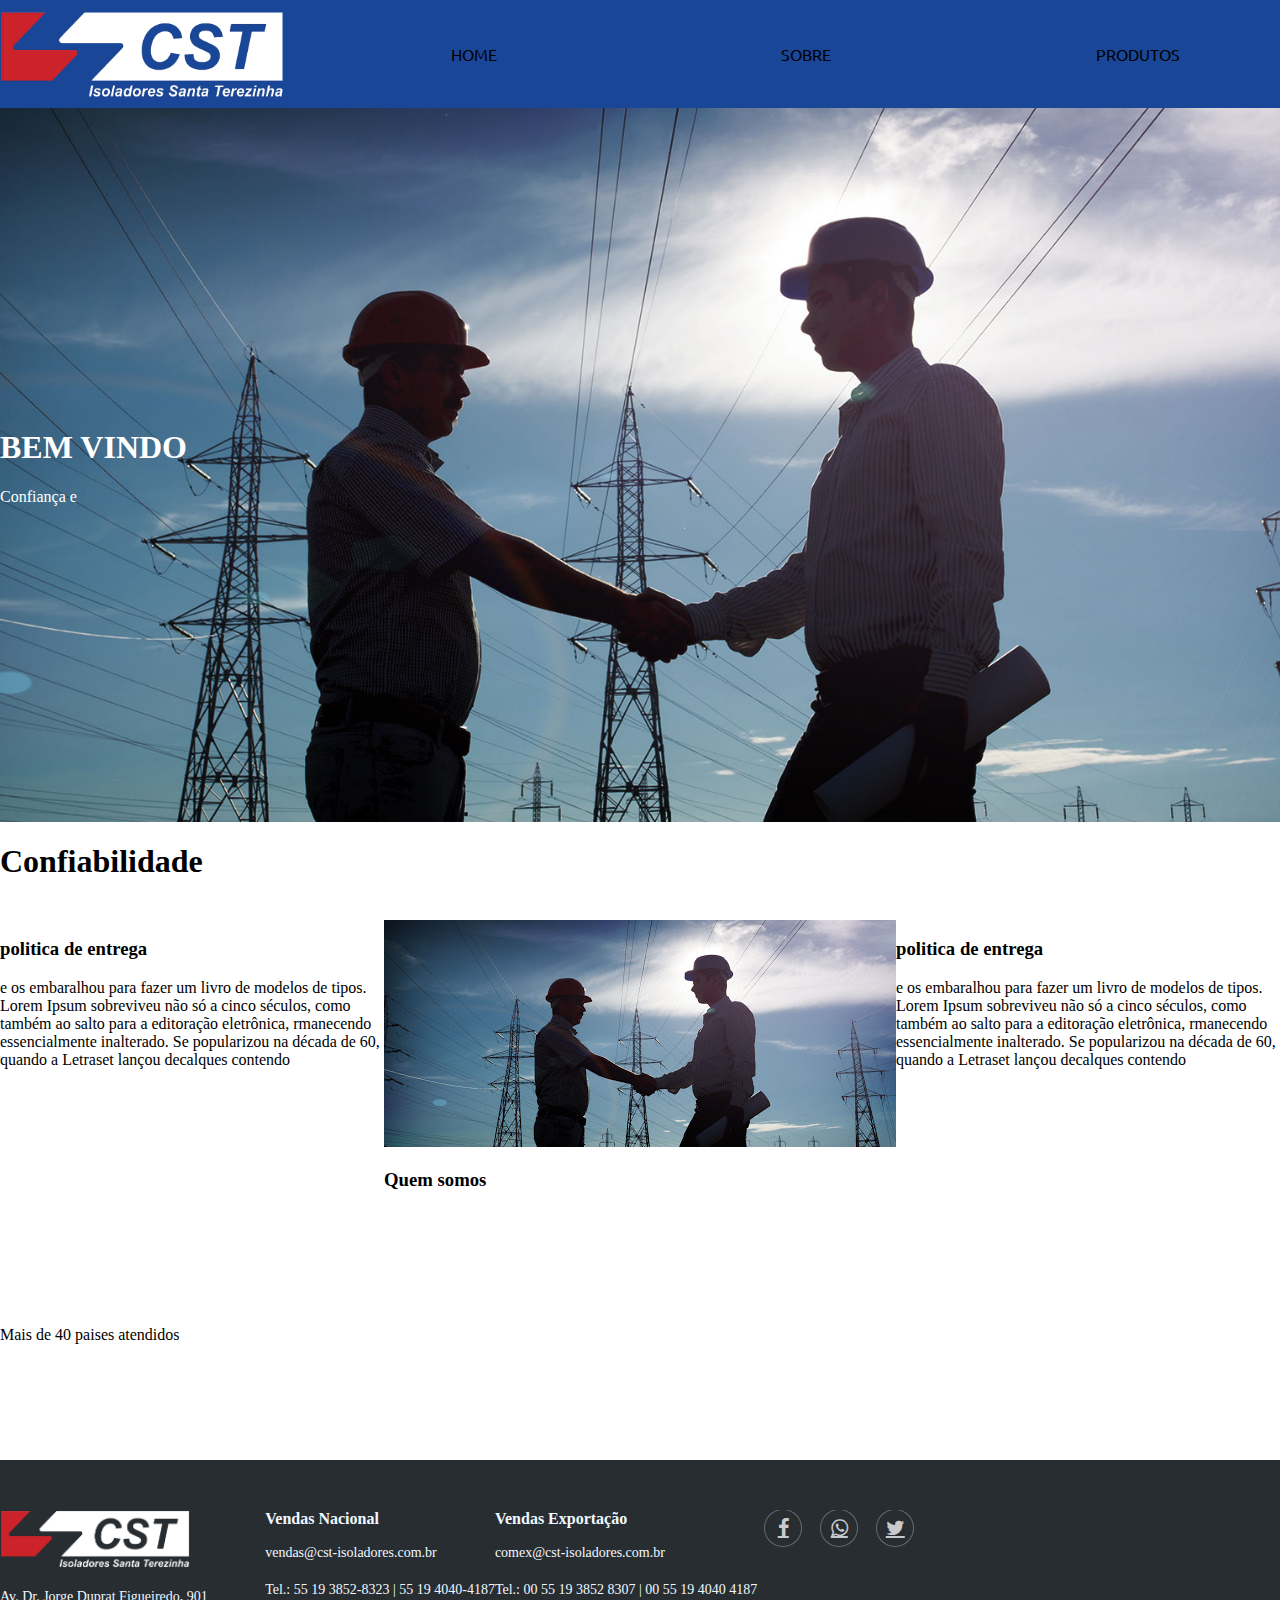
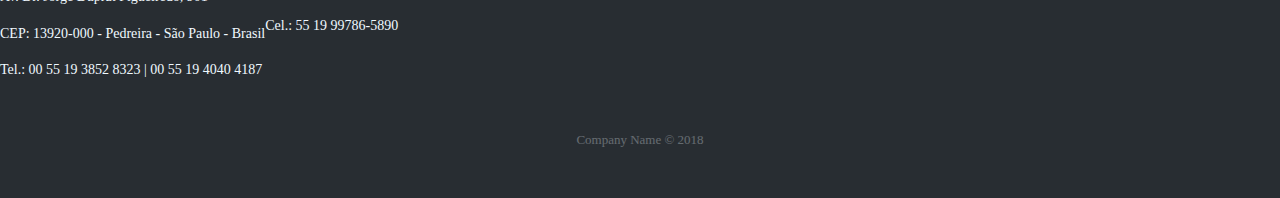
<file: index.html>
<!DOCTYPE html>
<html lang="pt-br">

<head>
    <meta charset="UTF-8">
    <meta http-equiv="X-UA-Compatible" content="IE=edge">
    <link rel="stylesheet" href="css/style.css">
    <link href="https://cdn.jsdelivr.net/npm/bootstrap@5.0.1/dist/css/bootstrap.min.css" rel="stylesheet"
        integrity="sha384-+0n0xVW2eSR5OomGNYDnhzAbDsOXxcvSN1TPprVMTNDbiYZCxYbOOl7+AMvyTG2x" crossorigin="anonymous">
    <link rel="stylesheet" href="https://cdnjs.cloudflare.com/ajax/libs/font-awesome/4.7.0/css/font-awesome.min.css">
    <title>CST Isoladores</title>
</head>

<body>
    <header>
        <div class="pai">
            <nav class="container">
                <div class="logo">
                </div>
                <div class="1">
                    <a href="/index.html" class="navLinks">Home</a>
                </div>
                <div class="2">
                    <a href="./sobre.html" class="navLinks">Sobre</a>
                </div>
                <div class="3">
                    <a href="./produtos.html" class="navLinks">Produtos</a>
                </div>
            </nav>
        </div>

        <div class="header-site">
            <div class="container">
                <div class="row">
                    <div class="col-xs-12">
                        <h1 class="text-center" id="bemvindo">BEM VINDO</h1>

                        <p class="lead text-center" id="frase-init">Confiança e qualidade em isoladores há mais de 65
                            anos.</p>
                    </div>
                </div>
            </div>
        </div>
    </header>
    
    <section class="content-size">
        <div class="container">
            <div class="row">
                <div class="col-xs-12">
                    <h1 class="text-center">Confiabilidade</h1>
                    <br>
                </div>
            </div>
        </div>

        <div class="row">
            <div class="col-sm-4">
                <div class="thumbnail">
                    <div class="caption text-center">
                        <h3>politica de entrega</h3>

                        <p> e os embaralhou para fazer um livro de modelos de tipos.
                            Lorem Ipsum sobreviveu não só a cinco séculos, como também ao salto para a editoração
                            eletrônica,
                            rmanecendo essencialmente inalterado.
                            Se popularizou na década de 60, quando a Letraset lançou decalques contendo</p>
                    </div>
                </div>
            </div>
            <div class="col-sm-4">
                <div class="thumbnail">
                    <img src="img/back1.jpg">
                    <div class="caption text-center">
                        <h3>Quem somos</h3>

                    </div>
                </div>
            </div>
            <div class="col-sm-4">
                <div class="thumbnail">
                    <div class="caption text-center">
                        <h3>politica de entrega</h3>

                        <p> e os embaralhou para fazer um livro de modelos de tipos.
                            Lorem Ipsum sobreviveu não só a cinco séculos, como também ao salto para a editoração
                            eletrônica,
                            rmanecendo essencialmente inalterado.
                            Se popularizou na década de 60, quando a Letraset lançou decalques contendo</p>

                    </div>
                </div>
            </div>

        </div>

    </section>
    <section class="img-site">
        <div class="container">
            <div class="row">
                <div class="col-xs-12">

                    <p class="lead text-center">Mais de 40 paises atendidos</p>
                </div>
            </div>
        </div>

    </section>

    <section class="footer-size">
        <div class="footer-dark">
            <footer>
                <div class="container">
                    <div class="row">
                        <div class="col-sm-6 col-md-3 item">
                            <img src="./img/logo.png" width=190>
                            <ul>
                                <p>Av. Dr. Jorge Duprat Figueiredo, 901</p>
                                <p>CEP: 13920-000 - Pedreira - São Paulo - Brasil</p>
                                <p>Tel.: 00 55 19 3852 8323 | 00 55 19 4040 4187</p>
                            </ul>
                        </div>
                        <div class="col-sm-6 col-md-3 item">
                            <h3>Vendas Nacional</h3>
                            <ul>
                                <p>vendas@cst-isoladores.com.br</p>
                                <p>Tel.: 55 19 3852-8323 | 55 19 4040-4187</p>
                                <p>Cel.: 55 19 99786-5890</p>
                            </ul>
                        </div>
                        <div class="col-md-6 item">
                            <h3>Vendas Exportação</h3>
                            <ul>
                                <p>comex@cst-isoladores.com.br</p>
                                <p>Tel.: 00 55 19 3852 8307 | 00 55 19 4040 4187</p>
                            </ul>
                        </div>
                        <div class="item social">
                            <a href="#" class="fa fa-facebook"></a>
                            <a href="#" class="fa fa-whatsapp"></a>
                            <a href="#" class="fa fa-twitter"></a>
                        </div>
                    </div>
                    <p class="copyright">Company Name © 2018</p>
                </div>
            </footer>
        </div>

    </section>


    <script>
        function typeWriter(elemento) {
            const textoArray = elemento.innerHTML.split('');
            elemento.innerHTML = '';
            textoArray.forEach((letra, i) => {
                setTimeout(() => elemento.innerHTML += letra, 75 * i)
            });
        }


        const titulo = document.querySelector('p');
        typeWriter(titulo);
    </script>
</body>

</html>
</file>
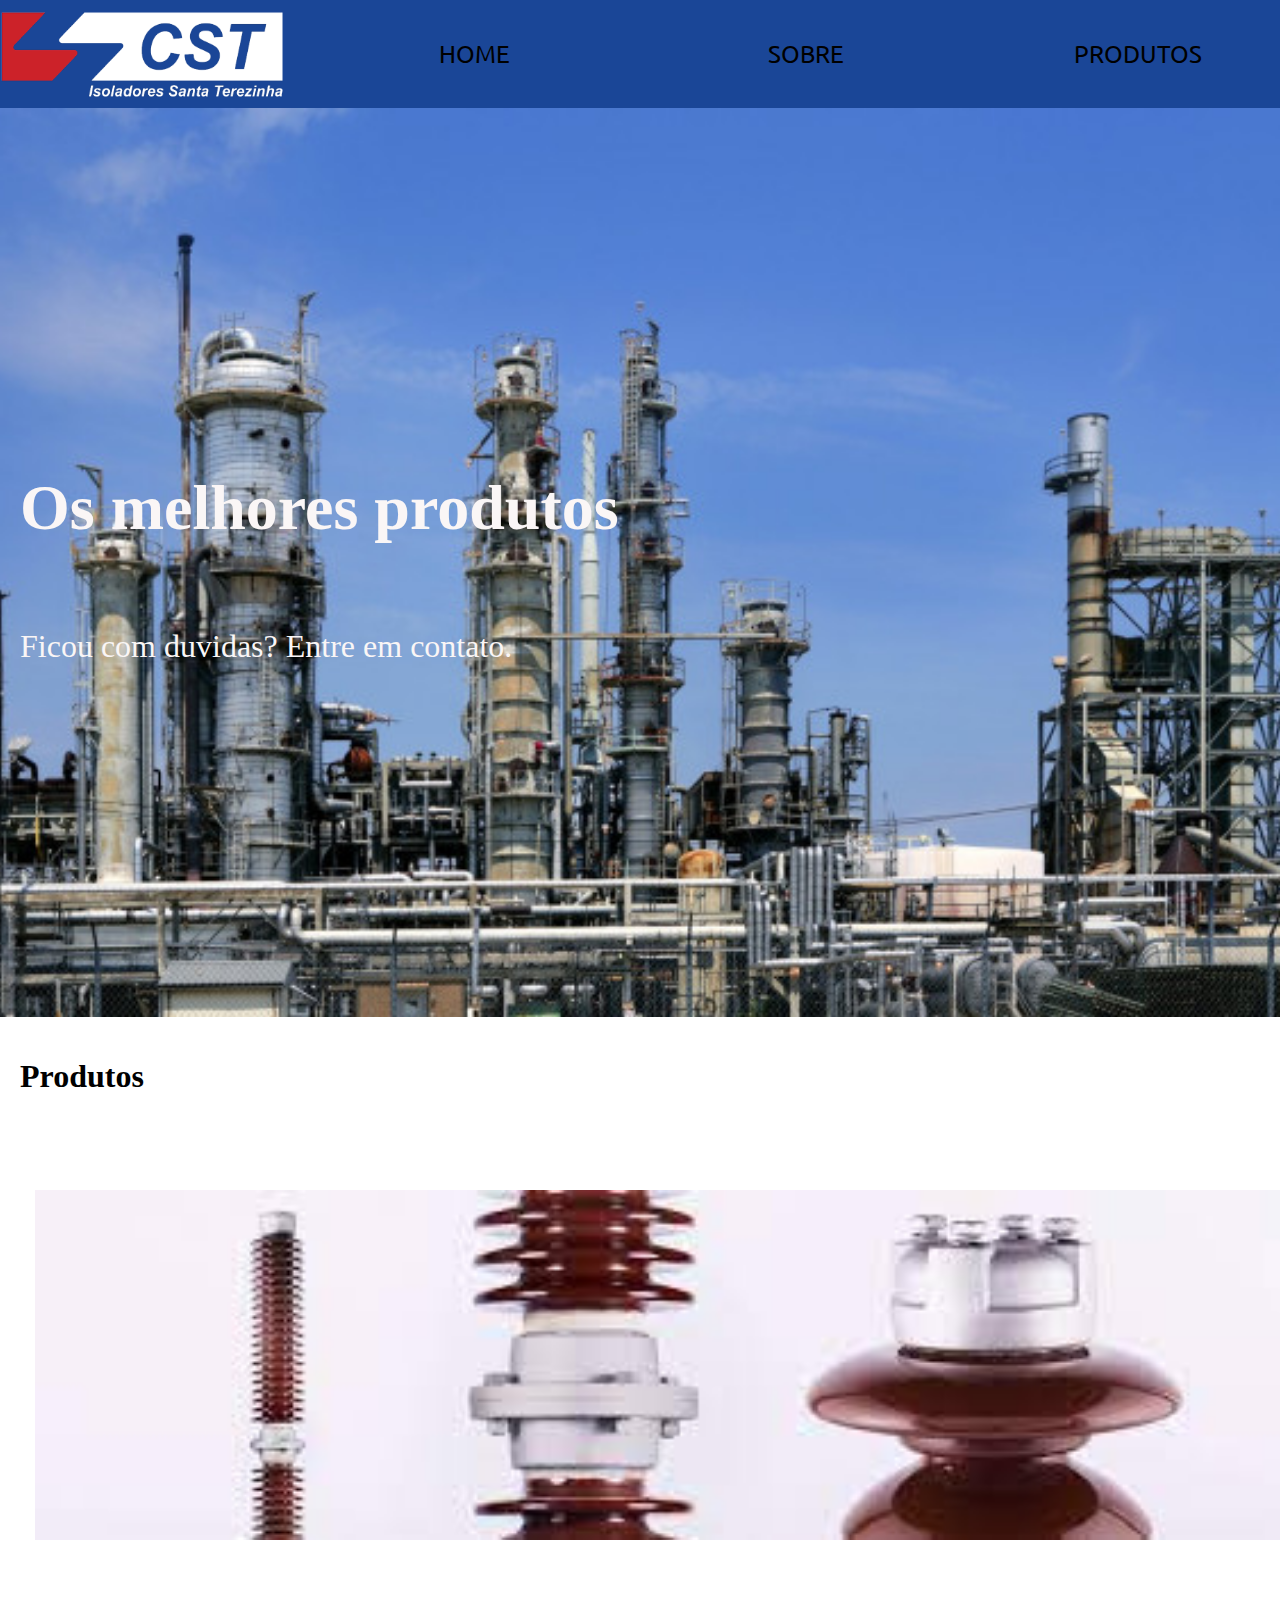
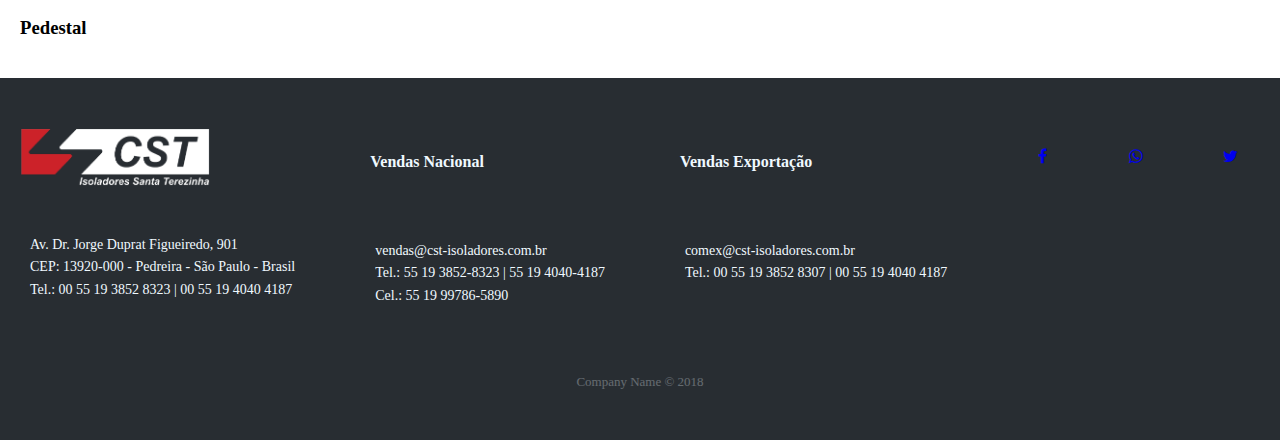
<file: produtos.html>
<!DOCTYPE html>
<html lang="pt-br">

<head>
  <meta charset="UTF-8">
  <meta http-equiv="X-UA-Compatible" content="IE=edge">
  <link rel="stylesheet" href="css/produtos.css">
  <link href="https://cdn.jsdelivr.net/npm/bootstrap@5.0.1/dist/css/bootstrap.min.css" rel="stylesheet"
    integrity="sha384-+0n0xVW2eSR5OomGNYDnhzAbDsOXxcvSN1TPprVMTNDbiYZCxYbOOl7+AMvyTG2x" crossorigin="anonymous">
  <link rel="stylesheet" href="https://cdnjs.cloudflare.com/ajax/libs/font-awesome/4.7.0/css/font-awesome.min.css">
  <title>Document</title>
</head>

<body>
  <header>
    <section class="pai">
      <nav class="container">
        <div class="logo">
        </div>
        <div class="1">
          <a href="./index.html" class="navLinks">Home</a>
        </div>
        <div class="2">
          <a href="./sobre.html" class="navLinks">Sobre</a>
        </div>
        <div class="3">
          <a href="./produtos.html" class="navLinks">Produtos</a>
        </div>
      </nav>
    </section>
    <section class="header-site">
      <div class="container">
        <div class="row">
          <div class="col-xs-12">
            <h1 class="text-center" id="bemvindo">Os melhores produtos</h1>

            <p class="lead text-center" id="frase-init">Ficou com duvidas? Entre em contato.</p>
          </div>
        </div>
      </div>
    </section>

    <section class="content-size">
      <div class="container">
          <div class="row">
              <div class="col-xs-12">
                  <h1 class="text-center">Produtos</h1>
                  <br>
              </div>
          </div>
      </div>

      <div class="row" >
          <div class="col-sm-4">
              <div class="thumbnail">
                <img src="img/pedestal.jpeg">
                  <div class="caption text-center">
                      <h3>Pedestal</h3>

                  </div>
              </div>
          </div>
          <div class="col-sm-4">
              <div class="thumbnail">
                  <img src="img/pilar.jpeg">
                  <div class="caption text-center">
                      <h3>Pilar</h3>

                  </div>
              </div>
          </div>
          <div class="col-sm-4">
              <div class="thumbnail">
                <img src="img/rondel.jpeg">
                  <div class="caption text-center">
                      <h3>Rondel</h3>

                     

                  </div>
              </div>
          </div>

      </div>

  </section>









    <section class="footer-size">
      <div class="footer-dark">
        <footer>
          <div class="container">
            <div class="row">
              <div class="col-sm-6 col-md-3 item">
                <img src="./img/logo.png" width=190>
                <ul>
                  <p>Av. Dr. Jorge Duprat Figueiredo, 901</p>
                  <p>CEP: 13920-000 - Pedreira - São Paulo - Brasil</p>
                  <p>Tel.: 00 55 19 3852 8323 | 00 55 19 4040 4187</p>
                </ul>
              </div>
              <div class="col-sm-6 col-md-3 item">
                <h3>Vendas Nacional</h3>
                <ul>
                  <p>vendas@cst-isoladores.com.br</p>
                  <p>Tel.: 55 19 3852-8323 | 55 19 4040-4187</p>
                  <p>Cel.: 55 19 99786-5890</p>
                </ul>
              </div>
              <div class="col-md-6 item">
                <h3>Vendas Exportação</h3>
                <ul>
                  <p>comex@cst-isoladores.com.br</p>
                  <p>Tel.: 00 55 19 3852 8307 | 00 55 19 4040 4187</p>
                </ul>
              </div>
              <div class="item social">
                <a href="#" class="fa fa-facebook"></a>
                <a href="#" class="fa fa-whatsapp"></a>
                <a href="#" class="fa fa-twitter"></a>
              </div>
            </div>
            <p class="copyright">Company Name © 2018</p>
          </div>
        </footer>
      </div>

    </section>


  </header>
</body>

</html>
</file>
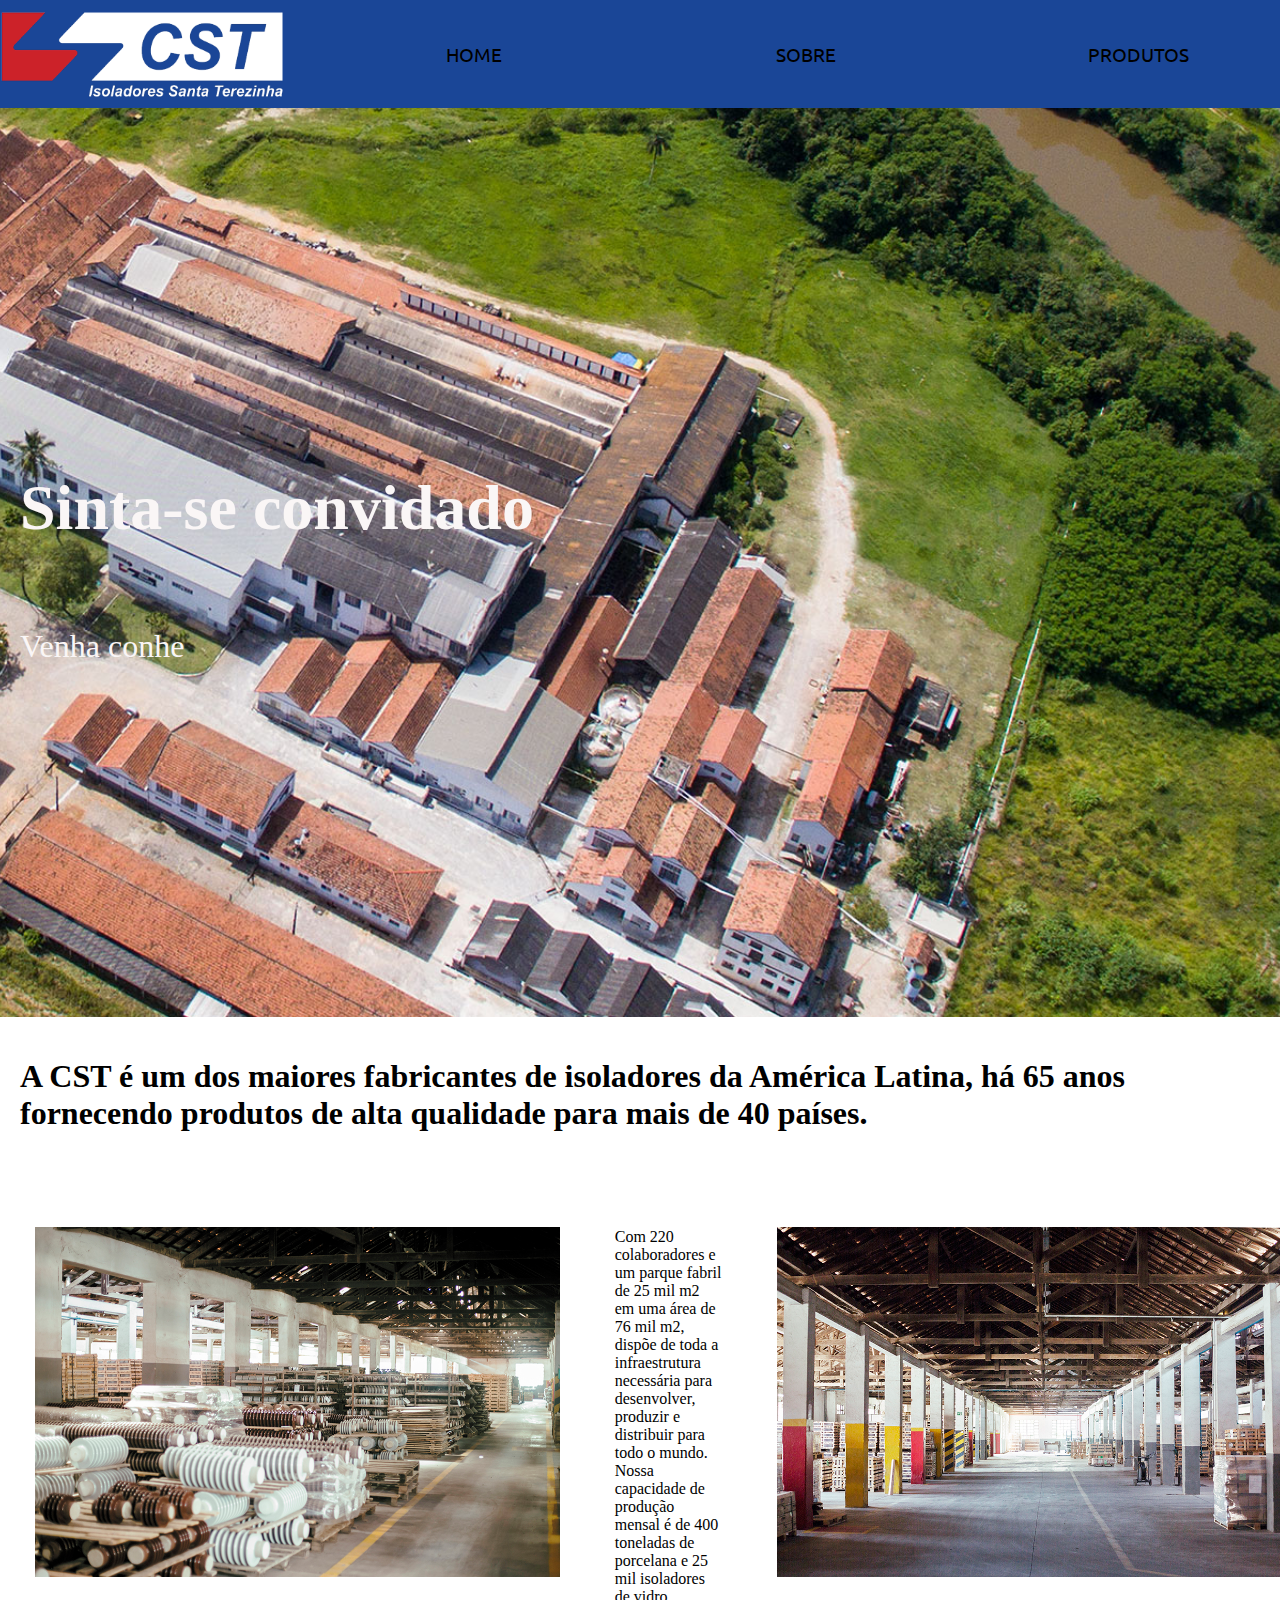
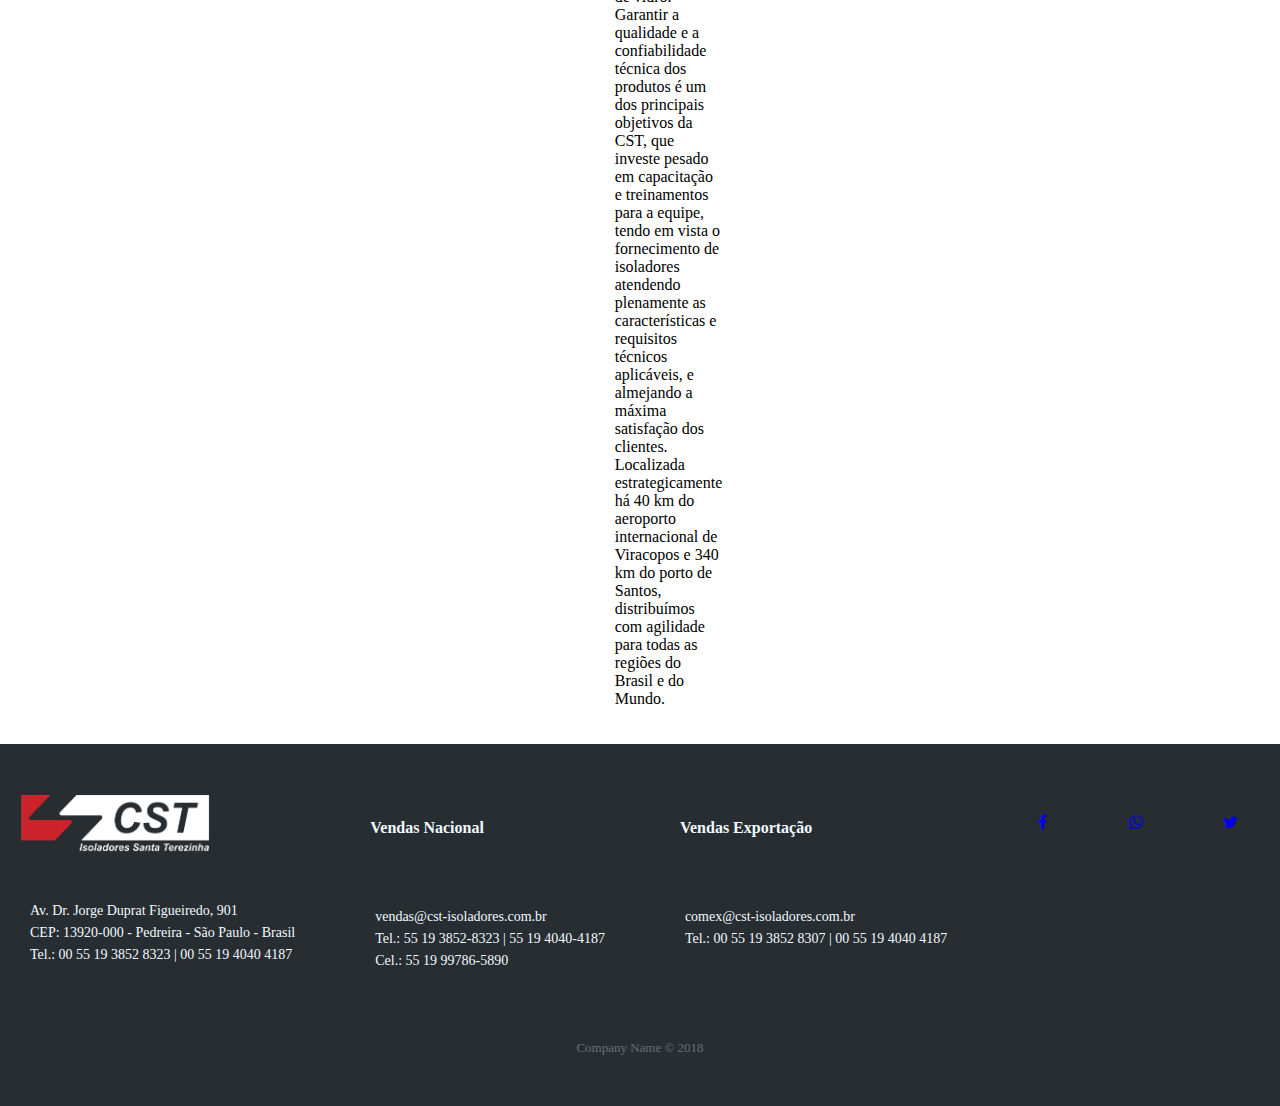
<file: sobre.html>
<!DOCTYPE html>
<html lang="pt-br">

<head>
  <meta charset="UTF-8">
  <meta http-equiv="X-UA-Compatible" content="IE=edge">
  <link rel="stylesheet" href="css/sobre.css">
  <link href="https://cdn.jsdelivr.net/npm/bootstrap@5.0.1/dist/css/bootstrap.min.css" rel="stylesheet"
    integrity="sha384-+0n0xVW2eSR5OomGNYDnhzAbDsOXxcvSN1TPprVMTNDbiYZCxYbOOl7+AMvyTG2x" crossorigin="anonymous">
  <link rel="stylesheet" href="https://cdnjs.cloudflare.com/ajax/libs/font-awesome/4.7.0/css/font-awesome.min.css">
  <title>Document</title>
</head>

<body>
  <header>
    <section class="pai">
      <nav class="container">
        <div class="logo">
        </div>
        <div class="1">
          <a href="./index.html" class="navLinks">Home</a>
        </div>
        <div class="2">
          <a href="./sobre.html" class="navLinks">Sobre</a>
        </div>
        <div class="3">
          <a href="./produtos.html" class="navLinks">Produtos</a>
        </div>
      </nav>
    </section>
    <section class="header-site">
      <div class="container">
        <div class="row">
          <div class="col-xs-12">
            <h1 class="text-center" id="bemvindo">Sinta-se convidado</h1>

            <p class="lead text-center" id="frase-init">Venha conhecer a nossa empresa</p>
          </div>
        </div>
      </div>
    </section>
  </header>

  <section class="content-size">
    <div class="container">
      <div class="row">
        <div class="col-xs-12">
          <h1 class="text-center">A CST é um dos maiores fabricantes de isoladores da América Latina, há 65 anos
            fornecendo produtos de alta qualidade para mais de 40 países.</h1>
          <br>
        </div>
      </div>
    </div>

    <div class="row">
      <div class="col-sm-4">
        <div class="thumbnail">
          <img src="./img/sobre_esq.jpg">
          <div class="caption text-center">
          </div>
        </div>
      </div>
      <div class="col-sm-4">
        <div class="thumbnail">
          <div class="caption text-center">
            <p>

              Com 220 colaboradores e um parque fabril de 25 mil m2 em uma área de 76 mil m2, dispõe de toda a
              infraestrutura necessária para desenvolver, produzir e distribuir para todo o mundo.



              Nossa capacidade de produção mensal é de 400 toneladas de porcelana e 25 mil isoladores de vidro.



              Garantir a qualidade e a confiabilidade técnica dos produtos é um dos principais objetivos da CST, que
              investe pesado em capacitação e treinamentos para a equipe, tendo em vista o fornecimento de isoladores
              atendendo plenamente as características e requisitos técnicos aplicáveis, e almejando a máxima satisfação
              dos clientes.



              Localizada estrategicamente há 40 km do aeroporto internacional de Viracopos e 340 km do porto de Santos,
              distribuímos com agilidade para todas as regiões do Brasil e do Mundo.
            </p>

          </div>
        </div>
      </div>
      <div class="col-sm-4">
        <div class="thumbnail">
          <img src="./img/sobre_dir.jpg">
          <div class="caption text-center">

          </div>
        </div>
      </div>

    </div>

  </section>
  <section class="footer-size">
    <div class="footer-dark">
      <footer>
        <div class="container">
          <div class="row">
            <div class="col-sm-6 col-md-3 item">
              <img src="./img/logo.png" width=190>
              <ul>
                <p>Av. Dr. Jorge Duprat Figueiredo, 901</p>
                <p>CEP: 13920-000 - Pedreira - São Paulo - Brasil</p>
                <p>Tel.: 00 55 19 3852 8323 | 00 55 19 4040 4187</p>
              </ul>
            </div>
            <div class="col-sm-6 col-md-3 item">
              <h3>Vendas Nacional</h3>
              <ul>
                <p>vendas@cst-isoladores.com.br</p>
                <p>Tel.: 55 19 3852-8323 | 55 19 4040-4187</p>
                <p>Cel.: 55 19 99786-5890</p>
              </ul>
            </div>
            <div class="col-md-6 item">
              <h3>Vendas Exportação</h3>
              <ul>
                <p>comex@cst-isoladores.com.br</p>
                <p>Tel.: 00 55 19 3852 8307 | 00 55 19 4040 4187</p>
              </ul>
            </div>
            <div class="item social">
              <a href="#" class="fa fa-facebook"></a>
              <a href="#" class="fa fa-whatsapp"></a>
              <a href="#" class="fa fa-twitter"></a>
            </div>
          </div>
          <p class="copyright">Company Name © 2018</p>
        </div>
      </footer>
    </div>

  </section>


  <script>
    function typeWriter(elemento) {
      const textoArray = elemento.innerHTML.split('');
      elemento.innerHTML = '';
      textoArray.forEach((letra, i) => {
        setTimeout(() => elemento.innerHTML += letra, 75 * i)
      });
    }


    const titulo = document.querySelector('p');
    typeWriter(titulo);
  </script>
</body>

</html>
</file>
<file: css/style.css>
@import url('https://fonts.googleapis.com/css?family=Ubuntu');
body {
  margin: 0;
  
}

.pai {
  background-color: #1a4697;
}

nav {
  display: grid;
  grid-template-columns: repeat(4, 1fr);
  grid-auto-rows: auto;
  grid-gap: 3em;
  align-items: center;
  text-align: center;
  border-bottom: 4px;
}

@media screen and (max-width: 900px) {
  nav {
    grid-template-columns: 100%;
    grid-template-rows: auto;
    grid-gap: 1em;
 }
}  

.1 {
  grid-column: 3;
}

.2 {
  grid-column: 2;
}

.logo {
  grid-column: 1;
  background-image: url(../img/logo.png);
  background-position: center;
  background-size: contain;
  background-repeat: no-repeat;
  height: 12vh;

}

.3 {
  grid-column: 4;
}

.4 {
  grid-column: 5;
}

.navLinks {
  font-family: 'Ubuntu', sans-serif;
  font-size: 1.0em;
  text-transform: uppercase;
  text-decoration: none;
  color: black;
}

.navLinks:hover {
  color: black;
  border-left: 1px solid rgb(12, 12, 12);
  border-right: 1px solid rgb(12, 12, 12);
  padding: 1em 1em;
}

#twist {
  color: blue;
}

/* .header-site {

    background-image: url(../img/back1.jpg);
    background-position: (center top);
}

.cont {
    display: grid;
    grid-gap: 40px;
    grid-template-columns: repeat(auto-fit, minmax(300px, 1fr));
    grid-auto-rows: 300px;
}

.grid-container {
    display: grid;
    height: 400px;
    align-content: end;
    grid-template-columns: auto auto auto;
    grid-gap: 10px;
    background-color: #2196F3;
    padding: 10px;
  } */

 .header-site  {
    background-image: url(../img/home.jpg);
    background-position: center top;
    background-repeat: no-repeat;
    background-size: cover;
    background-attachment: scroll;
    color:#ffffff;
    padding-top: 300px;
    padding-bottom: 300px;
 } 

 .content-site {
     padding-top: 200px;
     padding-bottom: 200px;
 }

 .img-site {
     background-image: url(../img/back2.jpg);
     background-position: center top;
     background-repeat: no-repeat;
     background-size: cover;
     background-attachment: fixed;
     padding-top: 100px;
     padding-bottom: 100px;

 }

 .footer-site {
     color: gray;
     padding-top: 50px;
     padding-bottom: 50px;
 }

 .row {
   position: relative;
   display: flex;
   overflow: hidden;
 }

 .footer-dark {
  padding:50px 0;
  color:#f0f9ff;
  background-color:#282d32;
}

.footer-dark h3 {
  margin-top:0;
  margin-bottom:12px;
  font-weight:bold;
  font-size:16px;
}

.footer-dark ul {
  padding:0;
  list-style:none;
  line-height:1.6;
  font-size:14px;
  margin-bottom:0;
}

.footer-dark ul a {
  color:inherit;
  text-decoration:none;
  opacity:0.6;
}

.footer-dark ul a:hover {
  opacity:0.8;
}

@media (max-width:767px) {
  .footer-dark .item:not(.social) {
    text-align:center;
    padding-bottom:20px;
  }
}

.footer-dark .item.text {
  margin-bottom:36px;
}

@media (max-width:767px) {
  .footer-dark .item.text {
    margin-bottom:0;
  }
}

.footer-dark .item.text p {
  opacity:0.6;
  margin-bottom:0;
}

.footer-dark .item.social {
  text-align:center;
}

@media (max-width:991px) {
  .footer-dark .item.social {
    text-align:center;
    margin-top:20px;
  }
}

.footer-dark .item.social > a {
  font-size:20px;
  width:36px;
  height:36px;
  line-height:36px;
  display:inline-block;
  text-align:center;
  border-radius:50%;
  box-shadow:0 0 0 1px rgba(255,255,255,0.4);
  margin:0 8px;
  color:#fff;
  opacity:0.75;
}

.footer-dark .item.social > a:hover {
  opacity:0.9;
}

.footer-dark .copyright {
  text-align:center;
  padding-top:24px;
  opacity:0.3;
  font-size:13px;
  margin-bottom:0;
}

.icone {
  margin: 0px auto;
  padding: 35px;
  width: 80px;
}


https://epicbootstrap.com/snippets/footer-dark
</file>
<file: css/produtos.css>
@import url('https://fonts.googleapis.com/css?family=Ubuntu');
body {
  margin: 0;
  
}

html, body {
  max-width: 100%;
  overflow-x: hidden;
}

.pai {
  background-color: #1a4697;
}

nav {
  display: grid;
  grid-template-columns: repeat(4, 1fr);
  grid-auto-rows: auto;
  grid-gap: 3em;
  align-items: center;
  text-align: center;
  border-bottom: 4px;
}

@media screen and (max-width: 900px) {
  nav {
    grid-template-columns: 100%;
    grid-template-rows: auto;
    grid-gap: 1em;
 }
}  

.1 {
  grid-column: 3;
}

.2 {
  grid-column: 2;
}

.logo {
  grid-column: 1;
  background-image: url(../img/logo.png);
  background-position: center;
  background-size: contain;
  background-repeat: no-repeat;
  height: 12vh;

}

.3 {
  grid-column: 4;
}

.4 {
  grid-column: 5;
}

.navLinks {
  font-family: 'Ubuntu', sans-serif;
  font-size: 1.5em;
  text-transform: uppercase;
  text-decoration: none;
  color: black;
}

.navLinks:hover {
  color: rgb(221, 54, 54);
  border-left: 1px solid rgb(221, 54, 54);
  border-right: 1px solid rgb(221, 54, 54);
  padding: 1em 1em;
}

#twist {
  color: blue;
}

#bemvindo {
  font-size: 4em;
  padding-top: 20px;
}

#frase-init {
  font-size: 2em;
}


 .header-site  {
    background-image: url(../img/fundo_p.jpg);
    background-position: center top;
    background-repeat: no-repeat;
    background-size: cover;
    background-attachment: scroll;
    color:#faf6f6;
    padding-top: 300px;
    padding-bottom: 300px;  
 }

 .thumbnail img {
  height: 350px;
  padding:35px;
}
 .content-site {
     padding-top: 200px;
     padding-bottom: 200px;
     
 }
 .col-sm-4 p{
   padding:20px auto;
 }

 .text-center {
   justify-content: center;
   padding: 20px;
 }



 .text-center h3 {
    margin-right: 90px;
 }

.thumbnail p {
  padding-top: 20px 20px;
}

.thumbnail img {
  height: 350px;
  padding:35px auto;
}

 .footer-site {
     color: gray;
     padding-top: 50px;
     padding-bottom: 50px;
 }

 .row {
    position: relative;
    display: flex;
    overflow: hidden;
 }

 .footer-dark {
  padding:50px 0;
  color:#f0f9ff;
  background-color:#282d32;
  margin:auto;
  
  
}

.footer-dark h3 {
  margin-top:0;
  margin-bottom:12px;
  font-weight:bold;
  font-size:16px;
  padding: 25px;
}

.footer-dark ul {
  padding:30px 30px;
  list-style:none;
  line-height:1.6;
  font-size:14px;
  margin-bottom:0;
  margin-right: 20px;
}

.footer-dark ul a {
  color:inherit;
  text-decoration:none;
  opacity:0.6;
}

.footer-dark ul a:hover {
  opacity:0.8;
}

.footer-dark ul p {
  margin: auto;
  font-size: 14px;
}

.footer-dark img {
  margin-left: 20px;
}



@media (max-width:767px) {
  .footer-dark .item:not(.social) {
    text-align:center;
    padding-bottom:20px;
  }
}

.footer-dark .item.text {
  margin-bottom:36px;
}

@media (max-width:767px) {
  .footer-dark .item.text {
    margin-bottom:0;
  }
}

.footer-dark .item.text p {
  opacity:0.6;
  margin-bottom:0;
}

.footer-dark .item.social {
  text-align:center;
}

@media (max-width:991px) {
  .footer-dark .item.social {
    text-align:center;
    margin-top:20px;
  }
}

.footer-dark .copyright {
  text-align:center;
  padding-top:24px;
  opacity:0.3;
  font-size:13px;
  margin-bottom:0;
}

.icone {
  margin: 0px auto;
  padding: 35px;
  width: 80px;
}

.fa {
  padding: 20px;
  font-size: 60px;
  width: 50px;
  text-align: center;
  text-decoration: none;
  border-radius: 50%;
  
}

.fa:hover {
  opacity: 0.7;
}



https://epicbootstrap.com/snippets/footer-dark
</file>
<file: css/sobre.css>
@import url('https://fonts.googleapis.com/css?family=Ubuntu');
body {
  margin: 0;
  
}

html, body {
  max-width: 100%;
  overflow-x: hidden;
}

.pai {
  background-color: #1a4697;
}

nav {
  display: grid;
  grid-template-columns: repeat(4, 1fr);
  grid-auto-rows: auto;
  grid-gap: 3em;
  align-items: center;
  text-align: center;
  border-bottom: 4px;
}

@media screen and (max-width: 900px) {
  nav {
    grid-template-columns: 100%;
    grid-template-rows: auto;
    grid-gap: 1em;
 }
}  

.1 {
  grid-column: 3;
}

.2 {
  grid-column: 2;
}

.logo {
  grid-column: 1;
  background-image: url(../img/logo.png);
  background-position: center;
  background-size: contain;
  background-repeat: no-repeat;
  height: 12vh;

}

.3 {
  grid-column: 4;
}

.4 {
  grid-column: 5;
}

.navLinks {
  font-family: 'Ubuntu', sans-serif;
  font-size: 1.2em;
  text-transform: uppercase;
  text-decoration: none;
  color: black;
}

.navLinks:hover {
  color: rgb(221, 54, 54);
  border-left: 1px solid rgb(221, 54, 54);
  border-right: 1px solid rgb(221, 54, 54);
  padding: 1em 1em;
}

#twist {
  color: blue;
}

#bemvindo {
  font-size: 4em;
  padding-top: 20px;
}

#frase-init {
  font-size: 2em;
}


 .header-site  {
    background-image: url(../img/back2.jpg);
    background-position: center top;
    background-repeat: no-repeat;
    background-size: cover;
    background-attachment: scroll;
    color:#faf6f6;
    padding-top: 300px;
    padding-bottom: 300px;  
 }

 .header-site p {
  font-size: 10px;
 }

 .content-site {
     padding-top: 200px;
     padding-bottom: 200px;
     
 }
 .col-sm-4 p{
   padding:20px auto;
 }

 .text-center {
   justify-content: center;
   padding: 20px;
 }



 .text-center h3 {
    margin-right: 90px;
 }

 .img-site {
     background-image: url(../img/paises.jpg);
     background-position: center top;
     background-repeat: no-repeat;
     background-size: cover;
     background-attachment: fixed;
     padding-top: 100px;
     padding-bottom: 100px;

 }

 .img-site h1 {
   font-size: 50px;
   color: rgb(250, 240, 240);
 }

 .img-site p {
  font-size: 50px;
  color: rgb(245, 237, 237);
}

.thumbnail p {
  padding-top: 20px 20px;
}

.thumbnail img {
  height: 350px;
  padding:35px;
}

 .footer-site {
     color: gray;
     padding-top: 50px;
     padding-bottom: 50px;
 }

 .row {
    position: relative;
    display: flex;
    overflow: hidden;
 }

 .footer-dark {
  padding:50px 0;
  color:#f0f9ff;
  background-color:#282d32;
  margin:auto;
  
  
}

.footer-dark h3 {
  margin-top:0;
  margin-bottom:12px;
  font-weight:bold;
  font-size:16px;
  padding: 25px;
}

.footer-dark ul {
  padding:30px 30px;
  list-style:none;
  line-height:1.6;
  font-size:14px;
  margin-bottom:0;
  margin-right: 20px;
}

.footer-dark ul a {
  color:inherit;
  text-decoration:none;
  opacity:0.6;
}

.footer-dark ul a:hover {
  opacity:0.8;
}

.footer-dark ul p {
  margin: auto;
  font-size: 14px;
}

.footer-dark img {
  margin-left: 20px;
}



@media (max-width:767px) {
  .footer-dark .item:not(.social) {
    text-align:center;
    padding-bottom:20px;
  }
}

.footer-dark .item.text {
  margin-bottom:36px;
}

@media (max-width:767px) {
  .footer-dark .item.text {
    margin-bottom:0;
  }
}

.footer-dark .item.text p {
  opacity:0.6;
  margin-bottom:0;
}

.footer-dark .item.social {
  text-align:center;
}

@media (max-width:991px) {
  .footer-dark .item.social {
    text-align:center;
    margin-top:20px;
  }
}

.footer-dark .copyright {
  text-align:center;
  padding-top:24px;
  opacity:0.3;
  font-size:13px;
  margin-bottom:0;
}

.icone {
  margin: 0px auto;
  padding: 35px;
  width: 80px;
}

.fa {
  padding: 20px;
  font-size: 60px;
  width: 50px;
  text-align: center;
  text-decoration: none;
  border-radius: 50%;
  
}

.fa:hover {
  opacity: 0.7;
}



https://epicbootstrap.com/snippets/footer-dark
</file>
